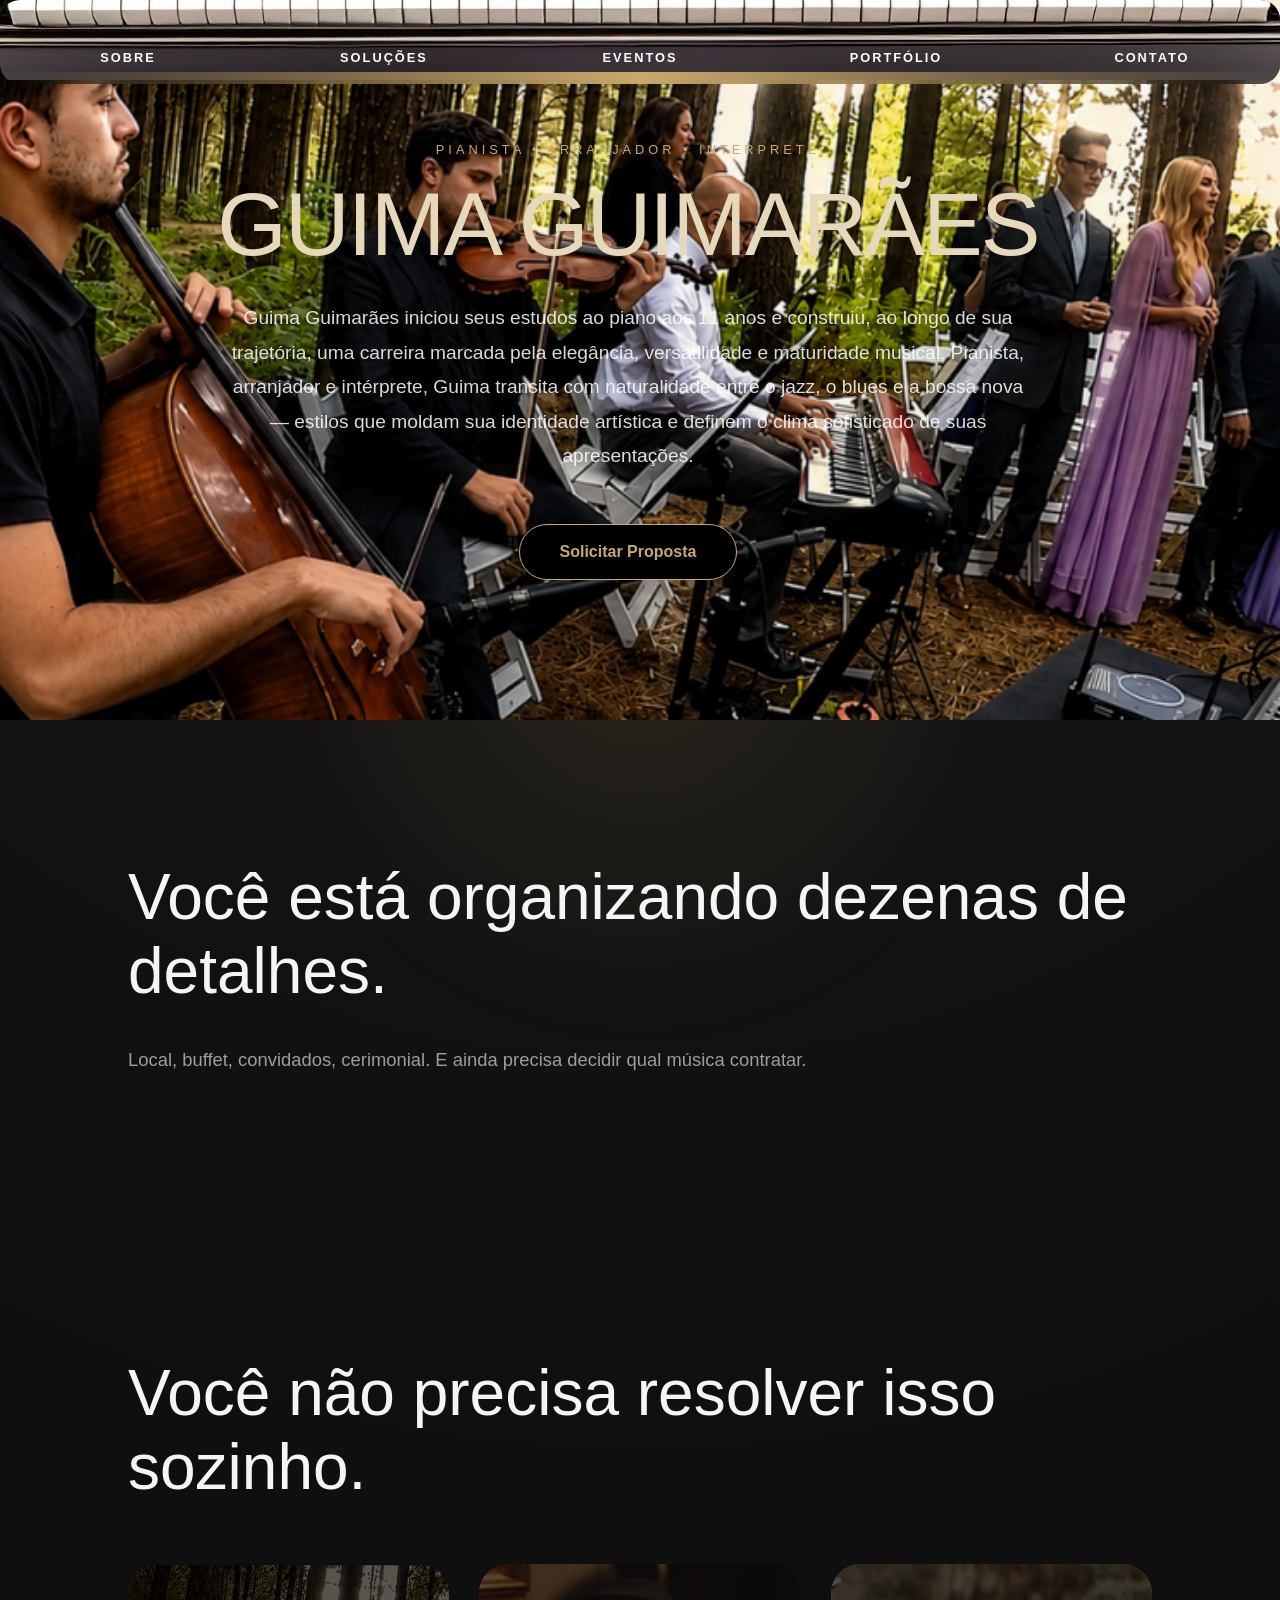
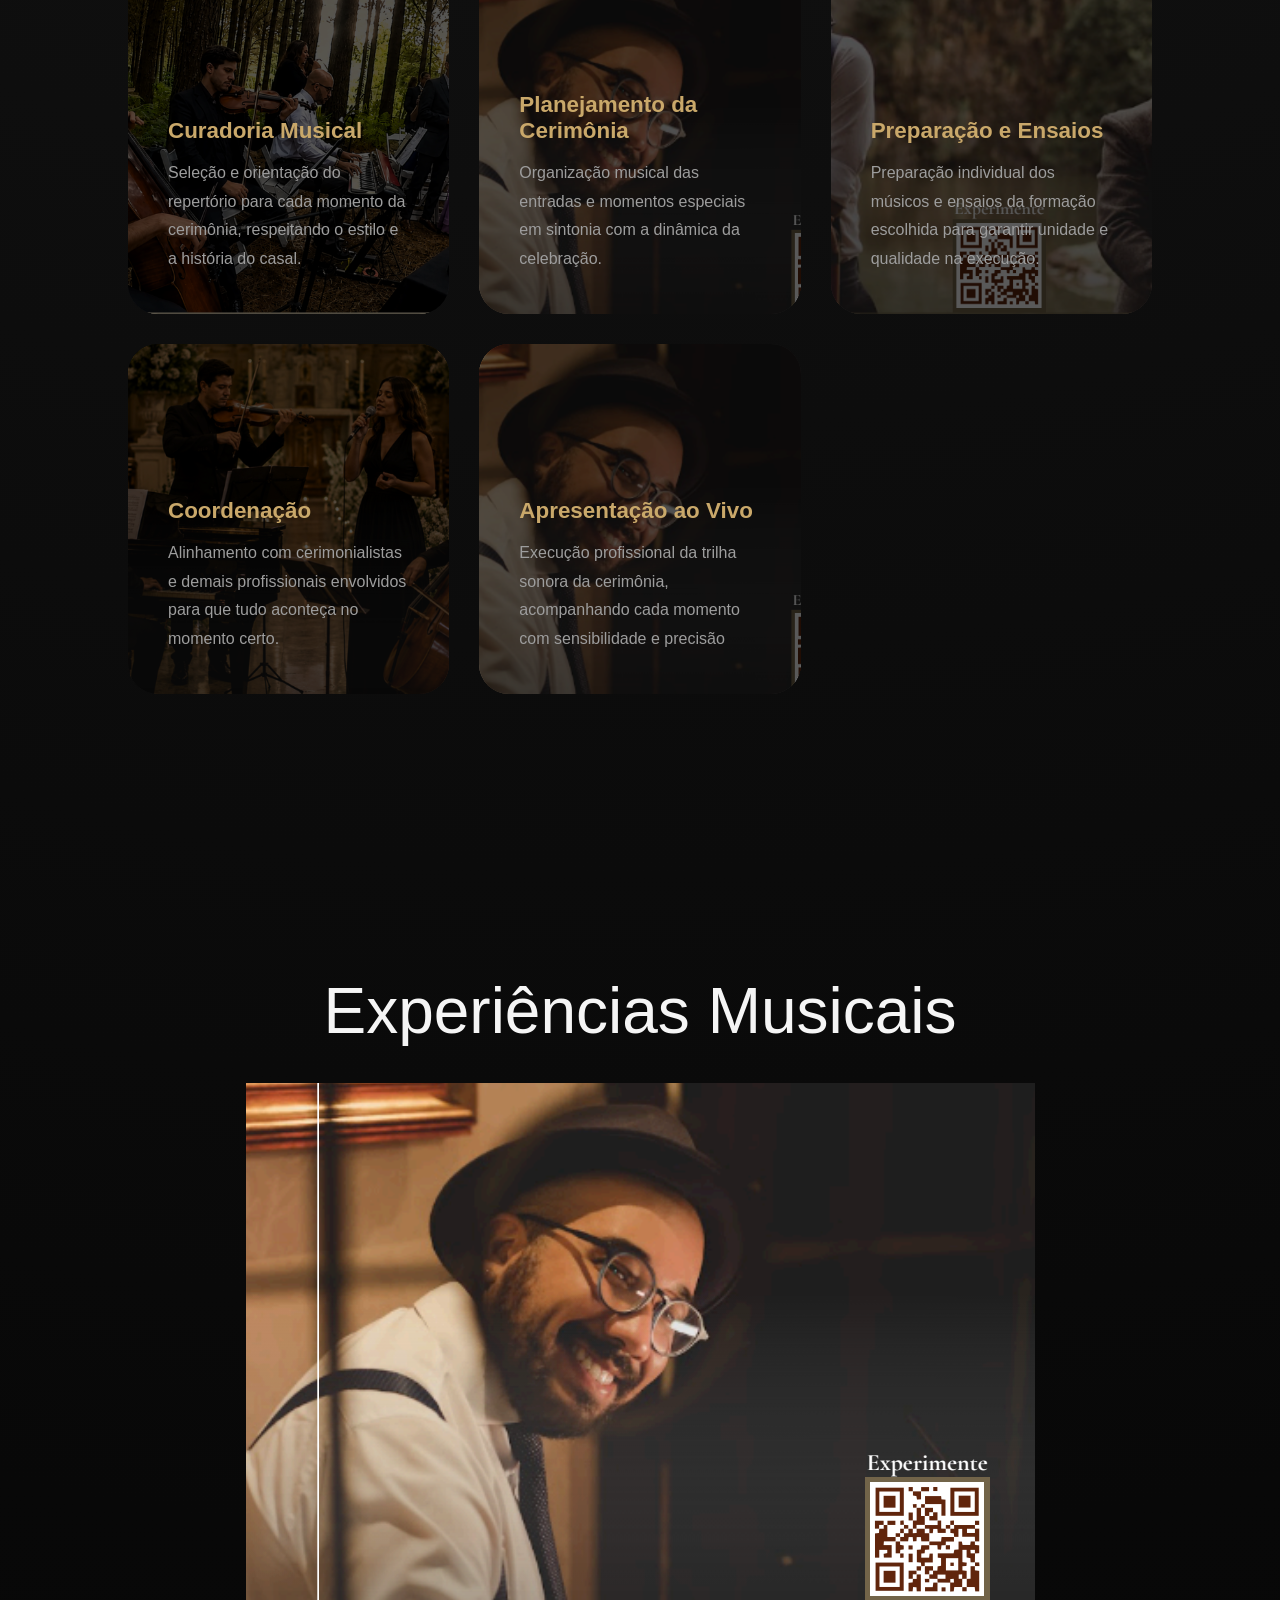
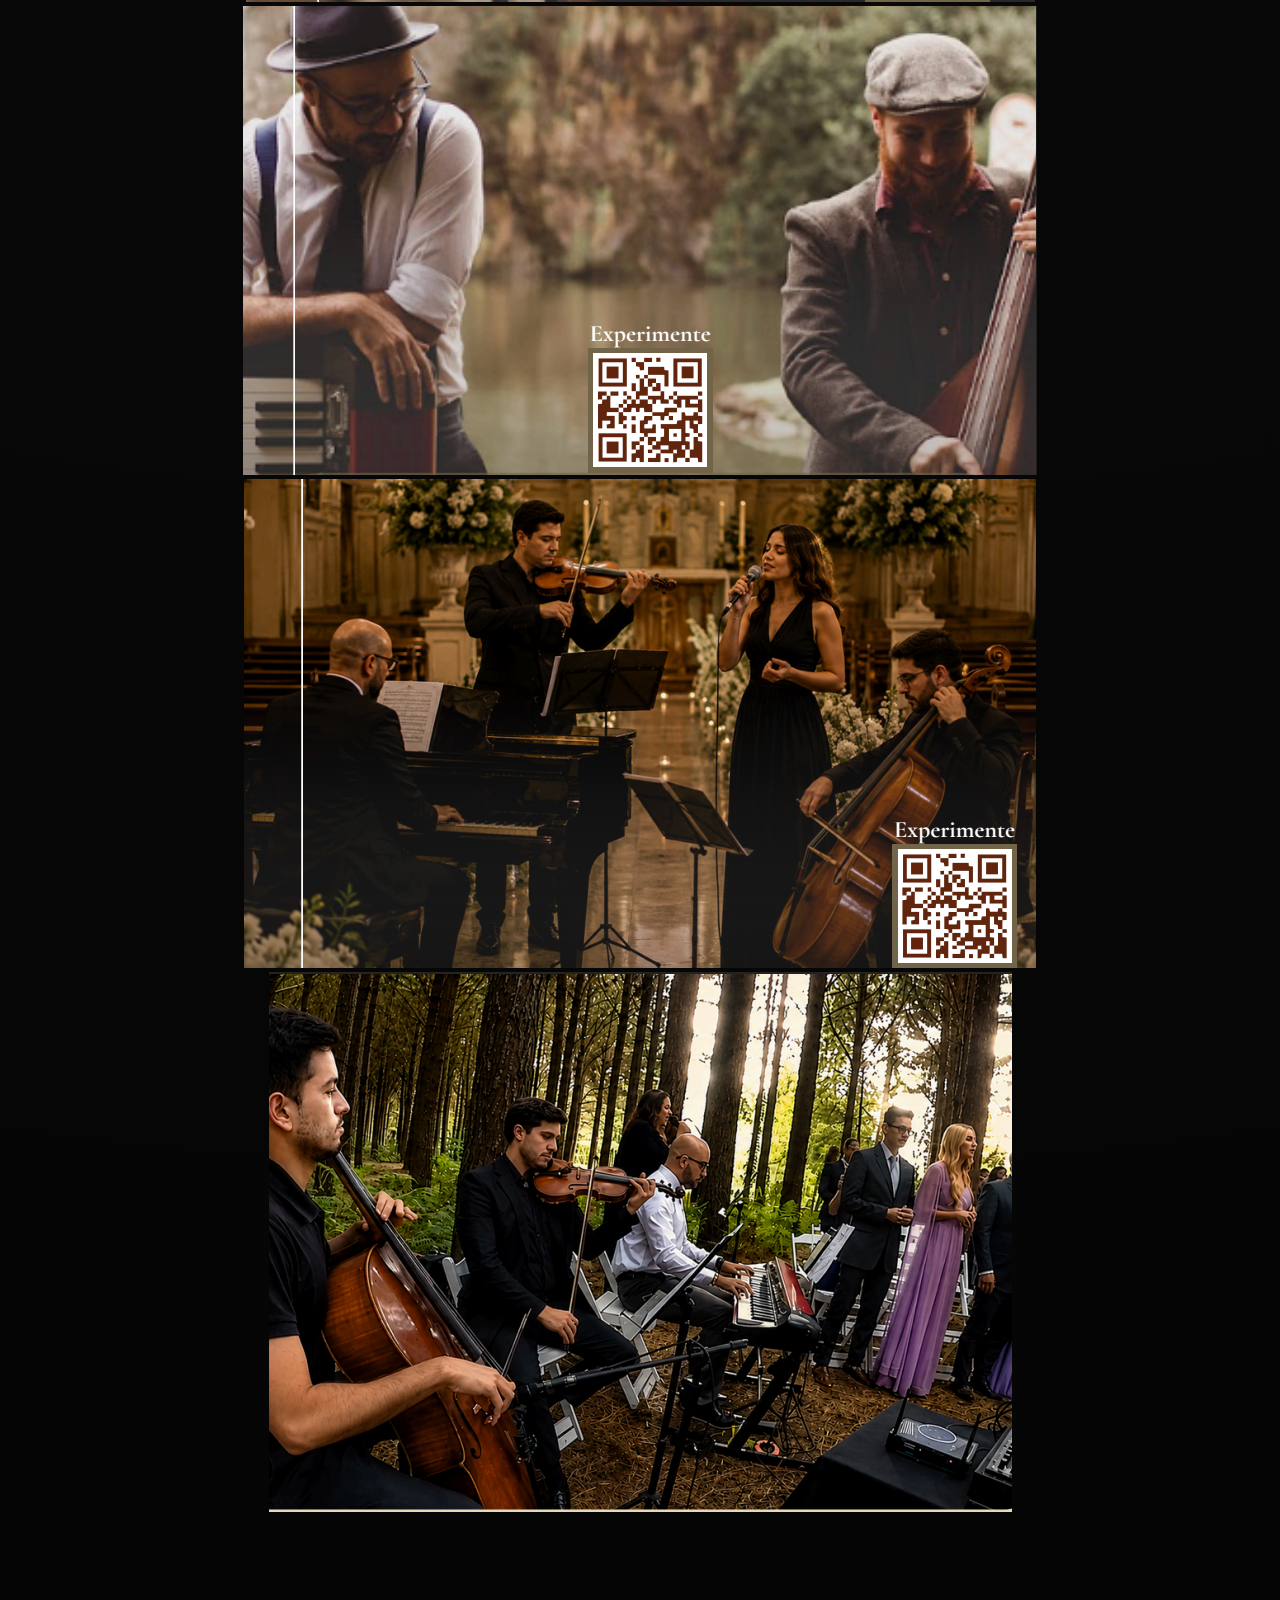
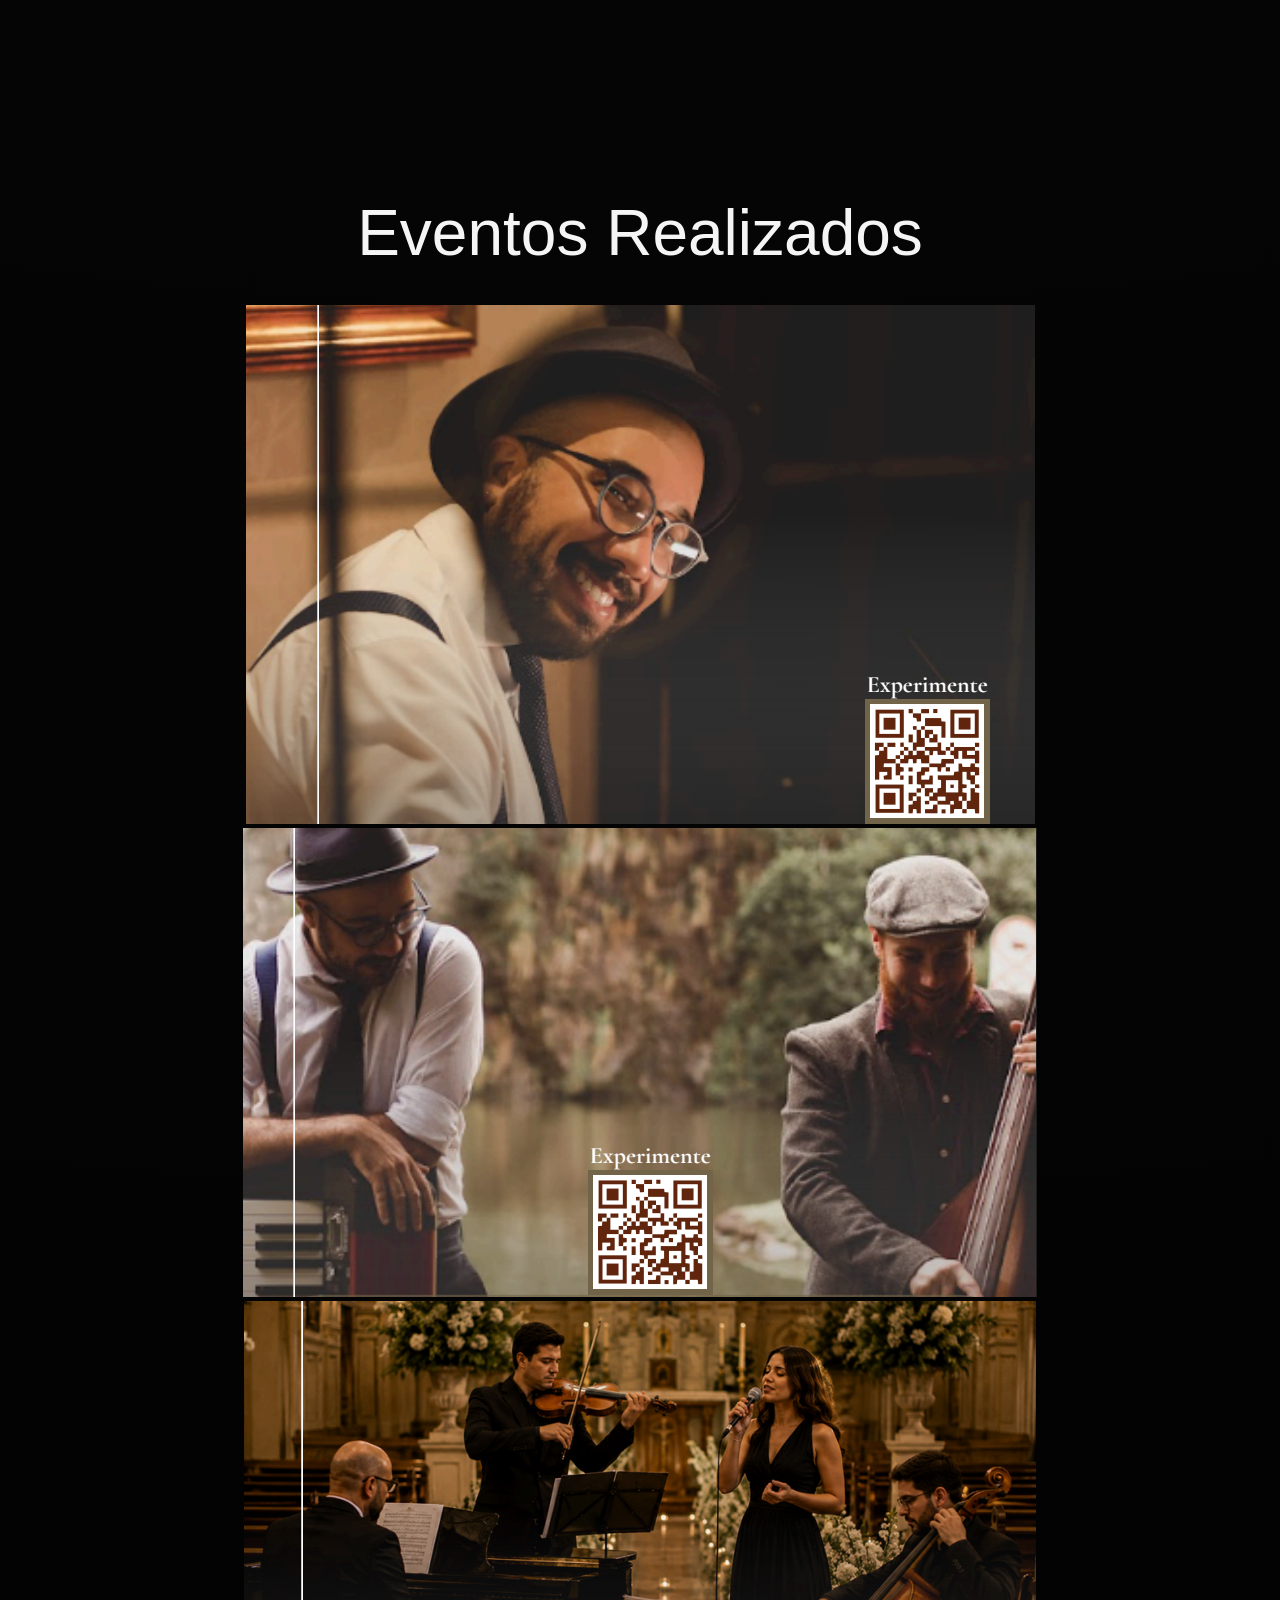
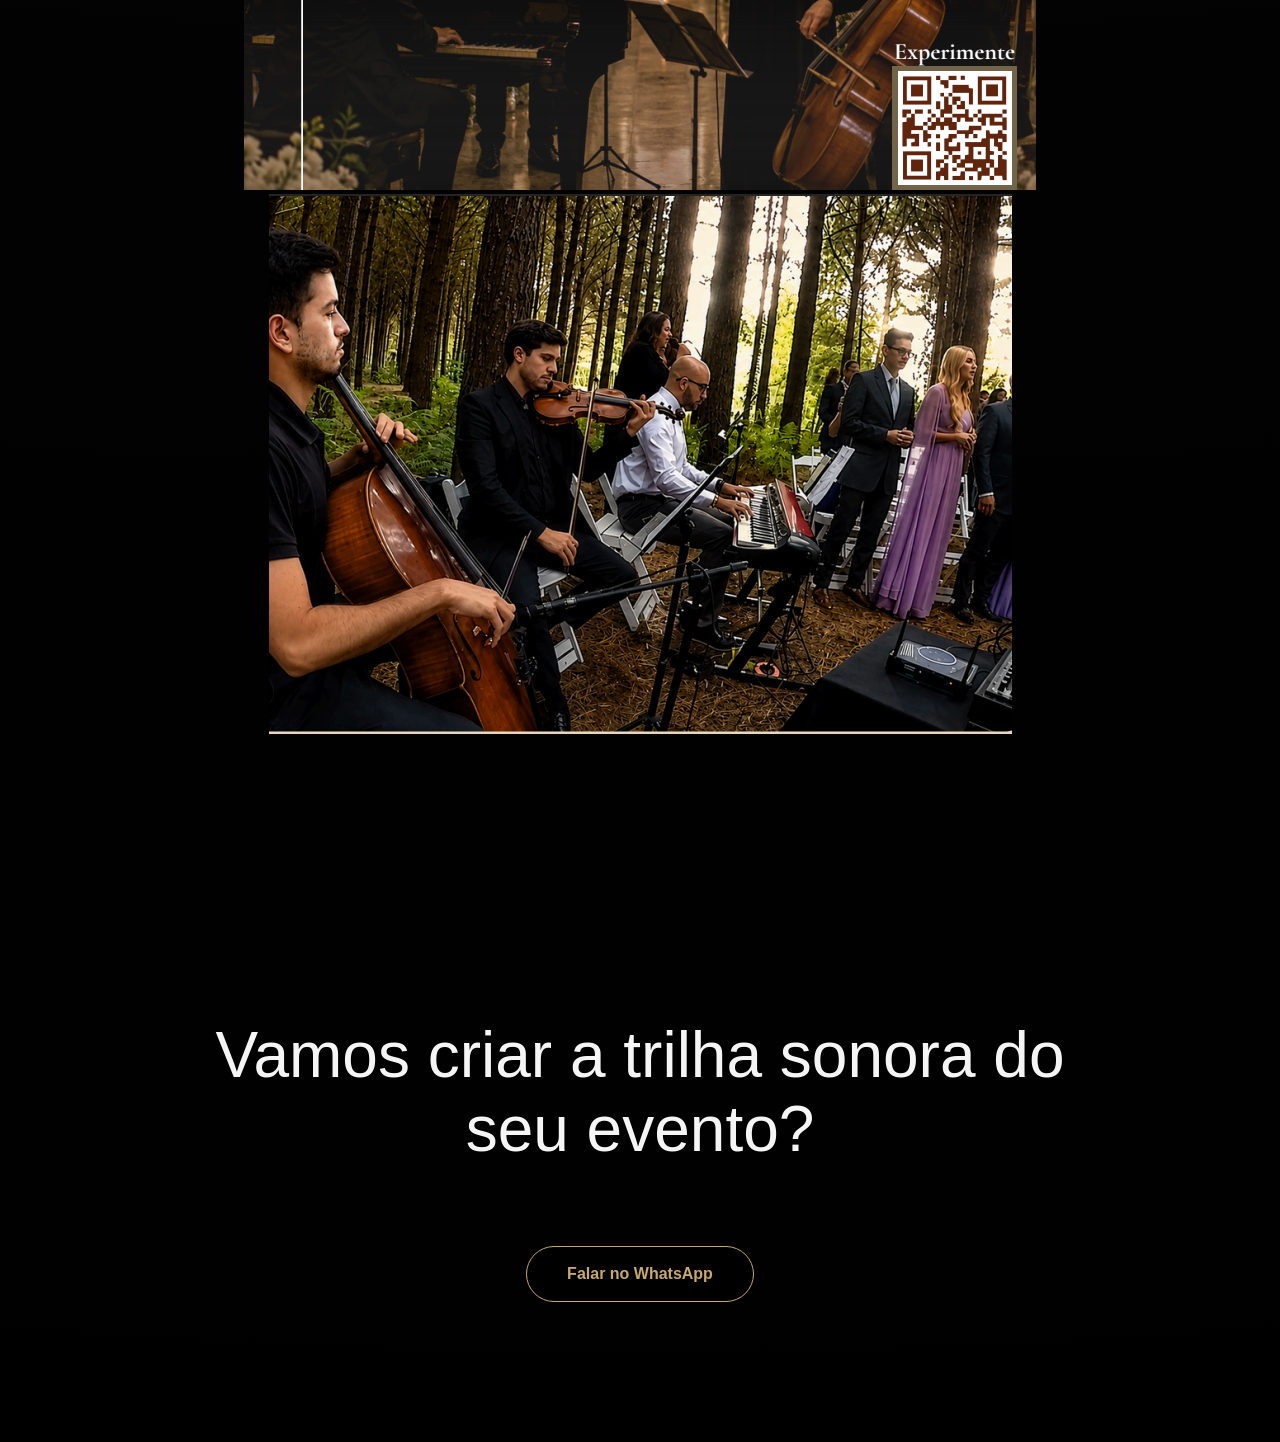
<file: index.html>
<!DOCTYPE html>
<html lang="pt-BR">
<head>
<meta charset="UTF-8">
<meta name="viewport" content="width=device-width, initial-scale=1.0">

<title>Diego Guimarães</title>

<link rel="stylesheet" href="./css/style.css">
</head>
<body>

<header id="pianoNav">

    <img src="./img/piano copiar.png" id="keyboard">

    <nav id="keyLayer">

        <a href="#sobre">SOBRE</a>
        <a href="#solucoes">SOLUÇÕES</a>
        <a href="#eventos">EVENTOS</a>
        <a href="#portfolio">PORTFÓLIO</a>
        <a href="#contato">CONTATO</a>

    </nav>

</header>

<section id="hero">
    <img src="./img/ffoto01.png" class="card-bg">
    <div class="hero-content">
        
        <span class="tag">
            PIANISTA • ARRANJADOR • INTERPRETE  </span>

        <h1>
            GUIMA GUIMARÃES 
        </h1>

        <p>
            Guima Guimarães iniciou seus estudos ao piano aos 11 anos e construiu, 
            ao longo de sua trajetória, uma carreira marcada pela elegância, versatilidade 
            e maturidade musical. Pianista, arranjador e intérprete, Guima transita com naturalidade 
            entre o jazz, o blues e a bossa nova — estilos que moldam sua identidade artística e definem 
            o clima sofisticado de suas apresentações.
        </p>

        <a href="#" class="cta">
            Solicitar Proposta
        </a>

    </div>

</section>

<section id="sobre">

    <h2>Você está organizando dezenas de detalhes.</h2>

    <p>
        Local, buffet, convidados, cerimonial.
        E ainda precisa decidir qual música contratar.
    </p>

</section>

<section id="solucoes">

    <h2>Você não precisa resolver isso sozinho.</h2>

    <div class="cards">

        <div class="card">
            <img src="./img/ffoto01.png" class="card-bg">
            <h3>Curadoria Musical</h3>
            <p>
                Seleção e orientação do repertório para cada
momento da cerimônia, respeitando o estilo
e a história do casal.

            </p>
        </div>

        <div class="card">
            <img src="./img/ffoto02.png" class="card-bg">
            <h3>Planejamento da Cerimônia
</h3>
            <p>
                Organização musical das entradas e
momentos especiais em sintonia com a
dinâmica da celebração.

            </p>
        </div>

        <div class="card">

                <img src="./img/ffoto03.png" class="card-bg">
            <h3>Preparação e Ensaios</h3>
            <p>
                Preparação individual dos músicos e ensaios
da formação escolhida para garantir unidade
e qualidade na execução.

            </p>
        </div>

        <div class="card">
            <img src="./img/ffoto04.png" class="card-bg">
            <h3>Coordenação
</h3>
            <p>
                Alinhamento com cerimonialistas e demais
profissionais envolvidos para que tudo
aconteça no momento certo.
            </p>
        </div>
        <div class="card">
            <img src="./img/ffoto02.png" class="card-bg">
            <h3>Apresentação ao Vivo</h3>
            <p>
                Execução profissional da trilha sonora da
cerimônia, acompanhando cada momento
com sensibilidade e precisão
            </p>
        </div>

    </div>

</section>

<section id="eventos">

    <h2>Experiências Musicais</h2>
    
        <img src="./img/ffoto02.png" alt="Evento 2">
        <img src="./img/ffoto03.png" alt="Evento 3">
        
        <img src="./img/ffoto04.png" alt="Evento 5">
        <img src="./img/ffoto01.png" alt="Evento 4">
</section>

<section id="portfolio">

    <h2>Eventos Realizados</h2>

    <img src="./img/ffoto02.png" alt="Evento 2">
        <img src="./img/ffoto03.png" alt="Evento 3">
        
        <img src="./img/ffoto04.png" alt="Evento 5">
        <img src="./img/ffoto01.png" alt="Evento 4">

</section>

<section id="contato">

    <h2>Vamos criar a trilha sonora do seu evento?</h2>

    <a class="cta"  href="https://wa.me/554198382870" target="_blank">
        Falar no WhatsApp
    </a>

</section>

<script src="./js/script.js"></script>

</body>
</html>
</file>
<file: css/style.css>
*{
margin:0;
padding:0;
box-sizing:border-box;
}

html{
scroll-behavior:smooth;
}

:root{

--bg:#050505;
--bg-soft:#101010;

--gold:#c9a86a;

--text:#f5f5f5;
--muted:#9d9d9d;

}

body{

font-family:
"Segoe UI",
Arial,
sans-serif;

background:
radial-gradient(
circle at top,
#161616 0%,
#080808 40%,
#000 100%
);

color:var(--text);

overflow-x:hidden;

}
body::before{

content:"";

position:fixed;

width:800px;
height:800px;

left:50%;
top:250px;

transform:translateX(-50%);

background:

radial-gradient(
circle,
rgba(201,168,106,.12),
transparent 70%
);

pointer-events:none;

z-index:-1;

}

/* =========================================
   PIANO NAV
========================================= */

#pianoNav{

position:fixed;

top:  0px; /* antes era 0 */

left:50%;

transform:translateX(-50%);

width:100%;

max-width:1600px;

border-radius:20px;

overflow:hidden;

z-index:9999;

background:rgba(0,0,0,.65);

backdrop-filter:blur(20px);

}

#pianoNav::after{

content:"";

position:absolute;

left:0;
bottom:0;

width:100%;
height:12px;

background:

linear-gradient(
90deg,
transparent,
var(--gold),
transparent
);

}

/* imagem do teclado */

#keyboard{

width:100%;
height:80px;

object-fit:cover;
object-position:center bottom;

}

/* =========================================
   MENU NAS TECLAS
========================================= */

#keyLayer{

position:absolute;

top: 15px;
left:0;

width:100%;
height:100%;

display:flex;

}

#keyLayer a{

flex:1;

display:flex;
justify-content:center;
align-items:center;

text-decoration:none;

color:white;

font-size:.8rem;

letter-spacing:2px;

font-weight:600;

transition:.35s;

}

#keyLayer a:hover{

background:
rgba(255,255,255,.08);

color:var(--gold);

}

/* =========================================
   HERO
========================================= */

#hero{
    position:relative;
    overflow:hidden;
}

.bg{
    position:absolute;
    inset:0;
    width:100%;
    height:100%;
    object-fit:cover;
    z-index:0;
}

.hero-content{
    position:relative;
    z-index:1;
}

.hero-content{

max-width:1000px;

text-align:center;

}

.tag{

display:inline-block;

color:var(--gold);

letter-spacing:4px;

font-size:.8rem;

text-transform:uppercase;

margin-bottom:20px;

}

.hero-content h1{

color:#E6D8BA; 


font-size:
clamp(3rem,7vw,7rem);

font-weight:300;

line-height:1.05;

letter-spacing:-2px;

margin-bottom:30px;

}

.hero-content p{

max-width:800px;

margin:auto;

font-size:1.2rem;

line-height:1.8;

color:rgba(255, 255, 255, 0.85);

}

/* =========================================
   BOTÃO
========================================= */

.cta{

display:inline-flex;

justify-content:center;
align-items:center;

margin-top:50px;

padding:
18px
40px;

border-radius:999px;

border:
1px solid var(--gold);

color:var(--gold);

background:#000;


text-decoration:none;

font-weight:600;

transition:.35s;

}

.cta:hover{


background:var(--gold);

color:#000;

transform:
translateY(-2px);


}

/* =========================================
   SEÇÕES
========================================= */

section{

padding:
140px
10vw;

}

section h2{

font-size:
clamp(2rem,5vw,4rem);

font-weight:300;

margin-bottom:35px;

}

section p{

max-width:900px;

font-size:1.15rem;

line-height:1.8;

color:var(--muted);

}

/* =========================================
   CARDS
========================================= */

.cards{

display:grid;

grid-template-columns:
repeat(
auto-fit,
minmax(260px,1fr)
);

gap:30px;

margin-top:60px;

}

.card{
    position:relative;

    min-height:350px;

    display:flex;
    flex-direction:column;
    justify-content:flex-end;

    padding:40px;

    overflow:hidden;

    border-radius:30px;

    background:#111;
}

.card-bg{
    position:absolute;
    top:0;
    left:0;

    width:100%;
    height:100%;

    object-fit:cover;

    z-index:0;
}

.card::before{
    content:"";

    position:absolute;
    inset:0;

    background:rgba(0,0,0,.65);

    z-index:1;
}

.card h3,
.card p{
    position:relative;
    z-index:2;
}
.card:hover{

transform:
translateY(-8px);

border-color:
rgba(201,168,106,.3);

}

.card h3{

font-size:1.4rem;

margin-bottom:15px;

color:var(--gold);

}

.card p{

font-size:1rem;

}

/* =========================================
   EVENTOS
========================================= */

#eventos,
#portfolio{

text-align:center;

}
.eventos-grid{
    display:flex;
    gap:30px;
    justify-content:center;   
    flex-wrap:wrap;
}

.evento-card{
    position:relative;
    width:350px;
    height:500px;
    overflow:hidden;
    border-radius:25px;
}

.evento-card img{
    width:100%;
    height:100%;
    object-fit:cover;
    transition:.8s;
}

.evento-card:hover img{
    transform:scale(1.1);
}

.evento-card span{
    position:absolute;
    bottom:30px;
    left:30px;
    color:white;
    font-size:1.8rem;
    font-weight:600;
    text-shadow:0 0 15px rgba(0,0,0,.8);
}

/* =========================================
   CONTATO
========================================= */

#contato{

text-align:center;

}

#contato h2{

max-width:900px;

margin:auto;

margin-bottom:30px;

}

/* =========================================
   SCROLLBAR
========================================= */

::-webkit-scrollbar{

width:8px;

}

::-webkit-scrollbar-track{

background:#050505;

}

::-webkit-scrollbar-thumb{

background:var(--gold);

border-radius:20px;

}

/* =========================================
   RESPONSIVO
========================================= */

@media (max-width: 900px){

    /* NAV */

    #pianoNav{
        top:0;
        border-radius:0;
    }

    #keyboard{
        height:60px;
    }

    #keyLayer{
        top:0;
        height:60px;
    }

    #keyLayer a{
        font-size:.55rem;
        letter-spacing:1px;
        padding:0 4px;
    }

    /* HERO */

    #hero{
        min-height:70vh;
        padding:120px 25px 80px;
    }

    .tag{
        font-size:.7rem;
        letter-spacing:2px;
    }

    .hero-content h1{
        font-size:2.4rem;
        line-height:1.1;
        margin-bottom:20px;
    }

    .hero-content p{
        font-size:1rem;
        line-height:1.7;
    }

    .cta{
        width:100%;
        max-width:320px;
        padding:16px;
    }

    /* SEÇÕES */

    section{
        padding:80px 25px;
    }

    section h2{
        font-size:2rem;
        margin-bottom:20px;
    }

    section p{
        font-size:1rem;
        line-height:1.7;
    }

    /* CARDS */

    .cards{
        grid-template-columns:1fr;
        gap:20px;
        margin-top:30px;
    }

    .card{
        padding:25px;
        border-radius:20px;
    }

    /* EVENTOS */

    #eventos img{
        width:100%;
        height:auto;
        display:block;
        margin-bottom:20px;
        border-radius:20px;
    }

    .eventos-grid{
        flex-direction:column;
        align-items:center;
    }

    .evento-card{
        width:100%;
        max-width:380px;
        height:280px;
    }

    .evento-card span{
        font-size:1.2rem;
        bottom:20px;
        left:20px;
    }

}
</file>
